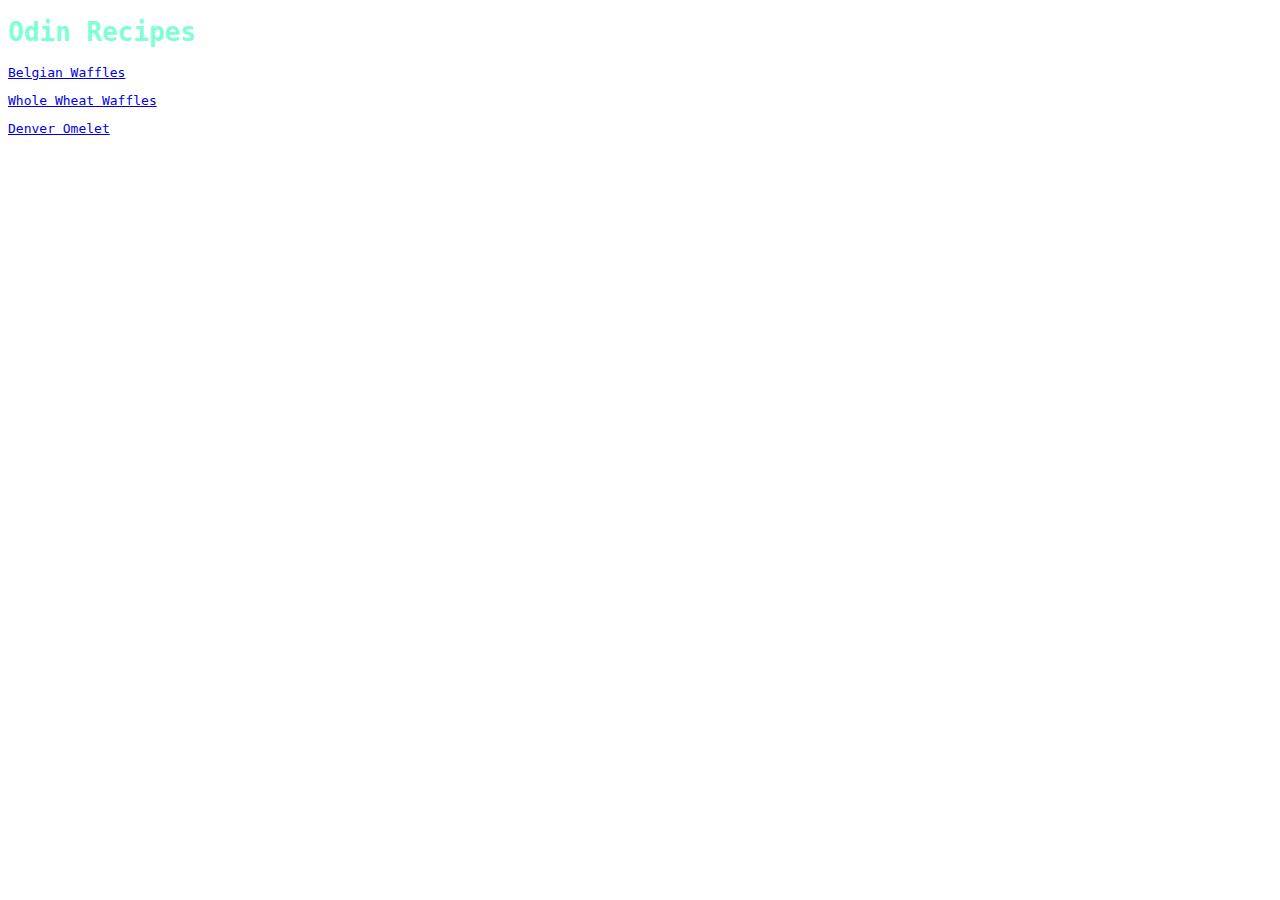
<file: index.html>
<!DOCTYPE html>

<html lang="en">

    <head>
        <meta charset="utf-8">
        <link rel="stylesheet" href="style.css">
        <title>Odin Recipes</title>
    </head>

    <body>
        <h1>Odin Recipes</h1>
        <p><a href="./recipes/belgianwaffles.html">Belgian Waffles</a></p>
        <p><a href="./recipes/wholewheatpancakes.html">Whole Wheat Waffles</a></p>
        <p><a href="./recipes/denveromelet.html">Denver Omelet</a></p>
    </body>

</html>
</file>
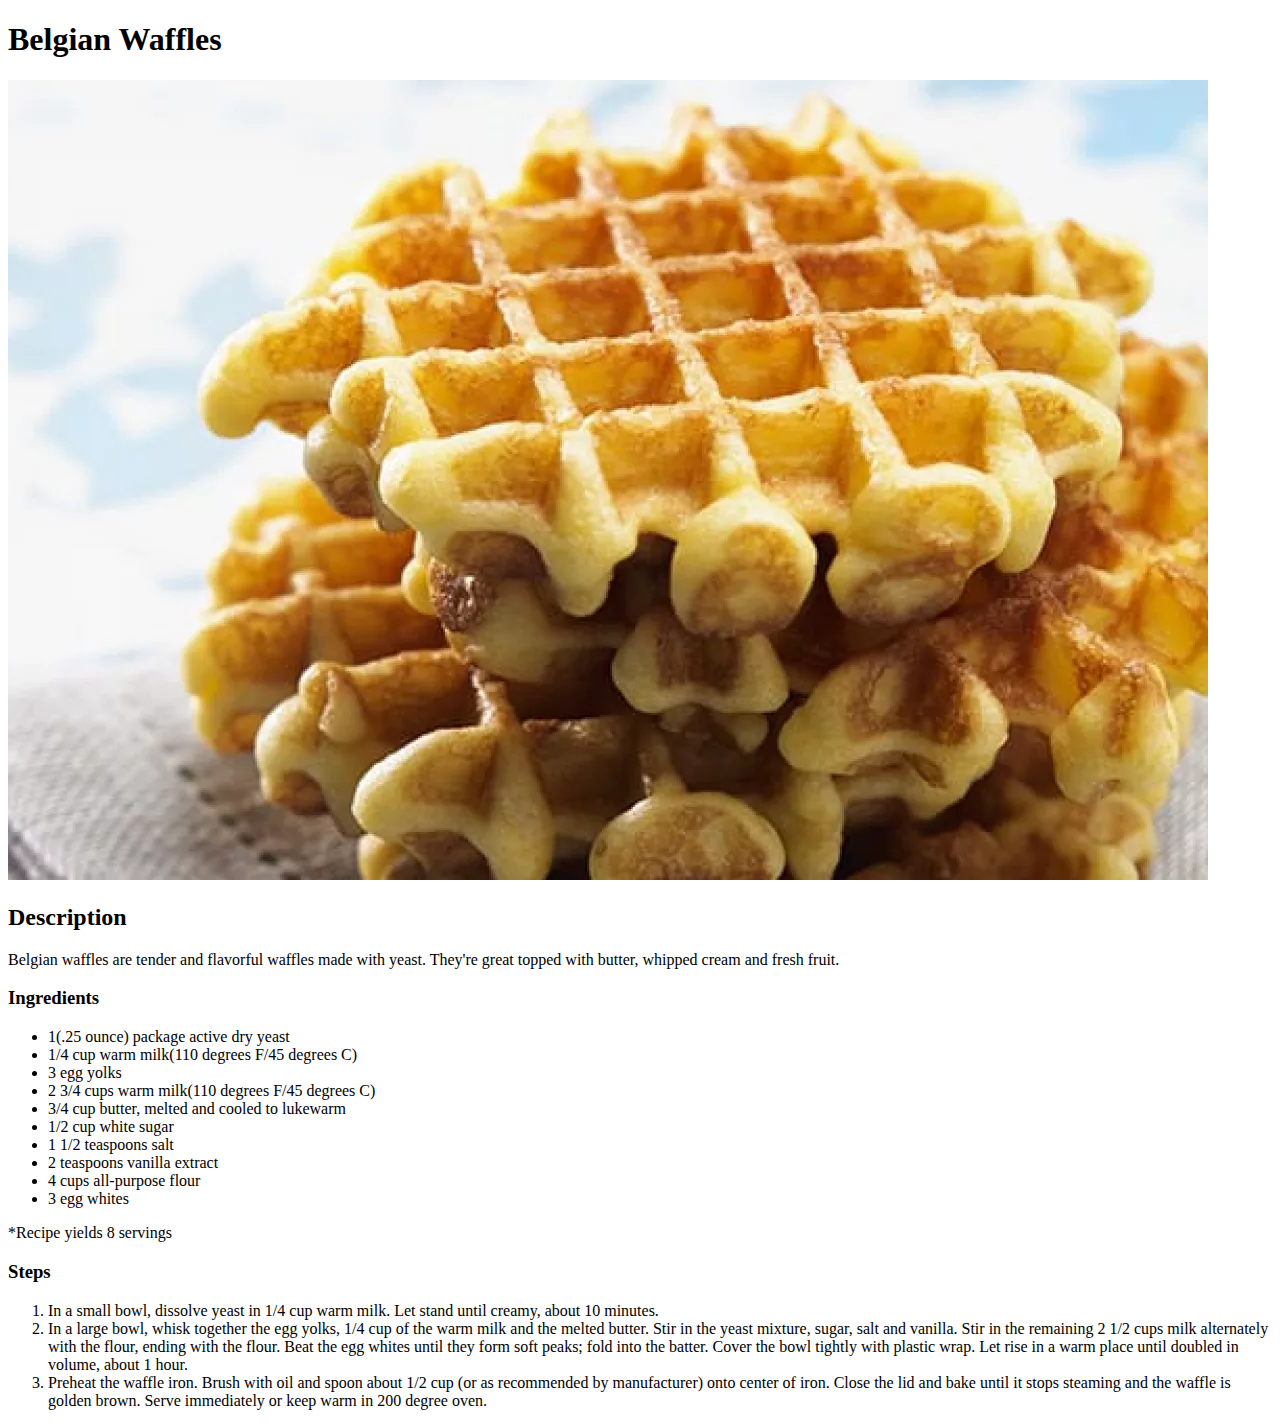
<file: recipes/belgianwaffles.html>
<!DOCTYPE html>

<html lang="en">
    <head>
        <meta charset="utf-8">
        <title>Belgian Waffles</title>
    </head>

    <body>
        <h1>Belgian Waffles</h1>
        <p><img src="./img/belgianwaffle.jpg"></p>
        <h2>Description</h2>
        <p>Belgian waffles are tender and flavorful waffles made with yeast. 
            They're great topped with butter, whipped cream and fresh fruit.</p>

        <h3>Ingredients</h3>
        <ul>
            <li>1(.25 ounce) package active dry yeast</li>
            <li>1/4 cup warm milk(110 degrees F/45 degrees C)</li>
            <li>3 egg yolks</li>
            <li>2 3/4 cups warm milk(110 degrees F/45 degrees C)</li>
            <li>3/4 cup butter, melted and cooled to lukewarm</li>
            <li>1/2 cup white sugar</li>
            <li>1 1/2 teaspoons salt</li>
            <li>2 teaspoons vanilla extract</li>
            <li>4 cups all-purpose flour</li>
            <li>3 egg whites</li>
        </ul>

        <p>*Recipe yields 8 servings</p>


        <h3>Steps</h3>
        <ol>
            <li>In a small bowl, dissolve yeast in 1/4 cup warm milk. Let stand until creamy, about 10 minutes.</li>
            <li>In a large bowl, whisk together the egg yolks, 1/4 cup of the warm milk and the melted butter. Stir in the yeast mixture, sugar, salt and vanilla. Stir in the remaining 2 1/2 cups milk alternately with the flour, ending with the flour. Beat the egg whites until they form soft peaks; fold into the batter. Cover the bowl tightly with plastic wrap. Let rise in a warm place until doubled in volume, about 1 hour.</li>
            <li>Preheat the waffle iron. Brush with oil and spoon about 1/2 cup (or as recommended by manufacturer) onto center of iron. Close the lid and bake until it stops steaming and the waffle is golden brown. Serve immediately or keep warm in 200 degree oven.</li>
        </ol>

    </body>
</html>
</file>
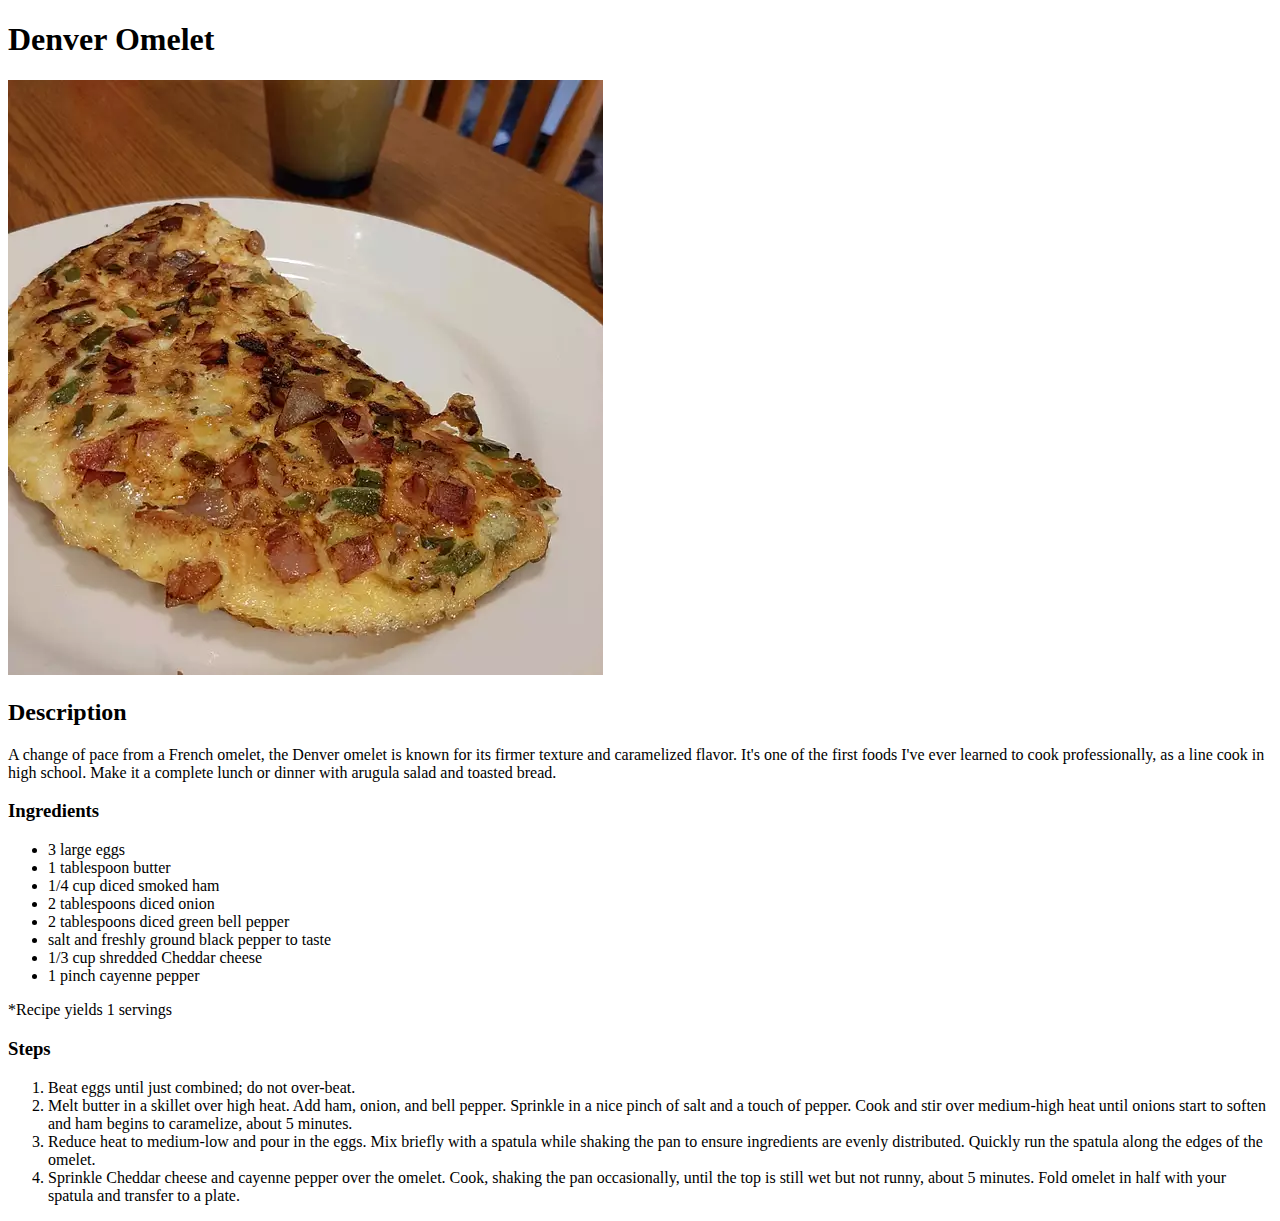
<file: recipes/denveromelet.html>
<!DOCTYPE html>

<html lang="en">
    <head>
        <meta charset="utf-8">
        <title>Denver Omelet</title>
    </head>

    <body>
        <h1>Denver Omelet</h1>
        <p><img src="./img/denveromelet.jpg"></p>
        <h2>Description</h2>
        <p>A change of pace from a French omelet, the Denver omelet is known for its firmer texture and caramelized flavor. It's one of the first foods I've ever learned to cook professionally, as a line cook in high school. Make it a complete lunch or dinner with arugula salad and toasted bread.</p>

        <h3>Ingredients</h3>
        <ul>
            <li>3 large eggs</li>
            <li>1 tablespoon butter</li>
            <li>1/4 cup diced smoked ham</li>
            <li>2 tablespoons diced onion</li>
            <li>2 tablespoons diced green bell pepper</li>
            <li>salt and freshly ground black pepper to taste</li>
            <li>1/3 cup shredded Cheddar cheese</li>
            <li>1 pinch cayenne pepper</li>
        </ul>

        <p>*Recipe yields 1 servings</p>


        <h3>Steps</h3>
        <ol>
            <li>Beat eggs until just combined; do not over-beat.</li>
            <li>Melt butter in a skillet over high heat. Add ham, onion, and bell pepper. Sprinkle in a nice pinch of salt and a touch of pepper. Cook and stir over medium-high heat until onions start to soften and ham begins to caramelize, about 5 minutes.</li>
            <li>Reduce heat to medium-low and pour in the eggs. Mix briefly with a spatula while shaking the pan to ensure ingredients are evenly distributed. Quickly run the spatula along the edges of the omelet.</li>
            <li>Sprinkle Cheddar cheese and cayenne pepper over the omelet. Cook, shaking the pan occasionally, until the top is still wet but not runny, about 5 minutes. Fold omelet in half with your spatula and transfer to a plate.</li>
        </ol>

    </body>
</html>
</file>
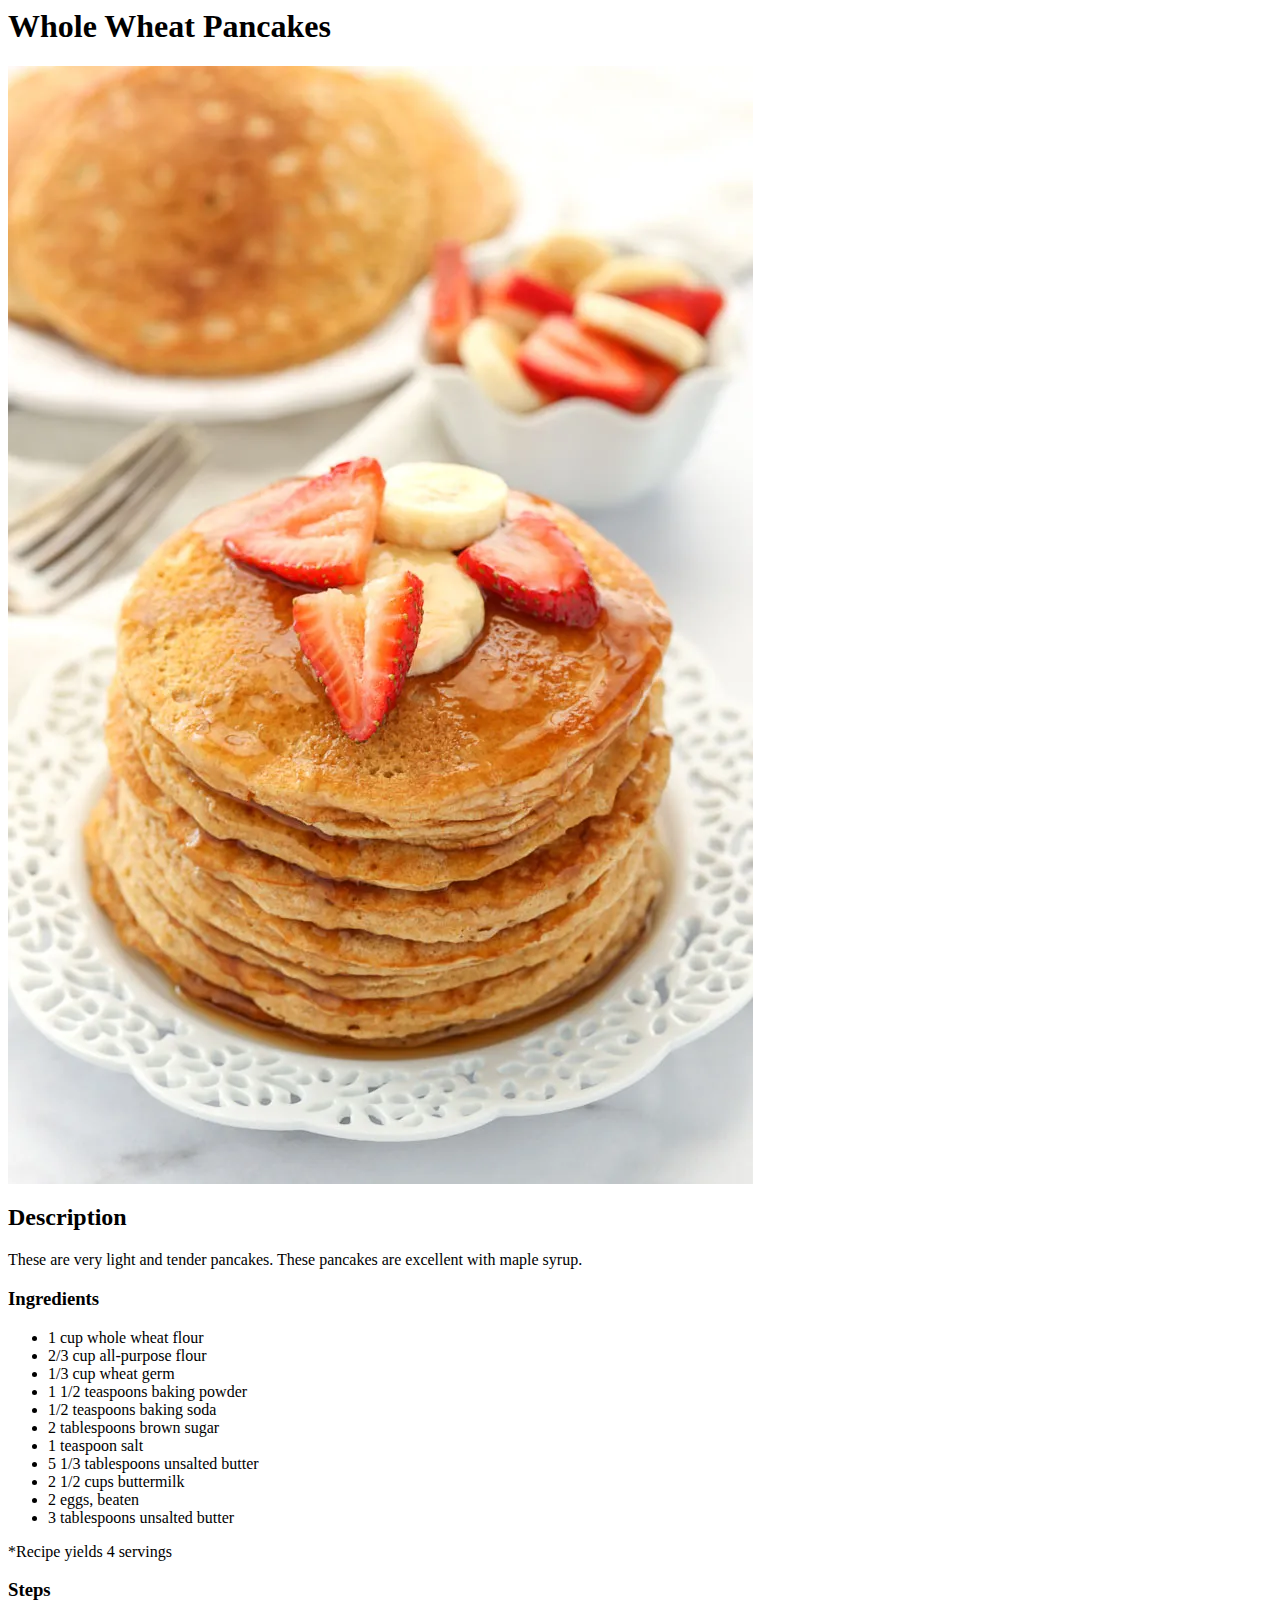
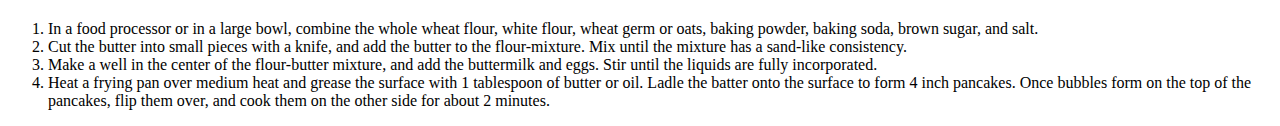
<file: recipes/wholewheatpancakes.html>
<!DOCTYPE>

<html lang="en">
    <head>
        <meta charset="utf-8">
        <title>Whole Wheat Pancakes</title>
    </head>

    <body>
        <h1>Whole Wheat Pancakes</h1>
        <img src="./img/wholewheatpancakes.jpg">
        <h2>Description</h2>
        <p>These are very light and tender pancakes. These pancakes are excellent with maple syrup.</p>

        <h3>Ingredients</h3>
        <ul>
            <li>1 cup whole wheat flour</li>
            <li>2/3 cup all-purpose flour</li>
            <li>1/3 cup wheat germ</li>
            <li>1 1/2 teaspoons baking powder</li>
            <li>1/2 teaspoons baking soda</li>
            <li>2 tablespoons brown sugar</li>
            <li>1 teaspoon salt</li>
            <li>5 1/3 tablespoons unsalted butter</li>
            <li>2 1/2 cups buttermilk</li>
            <li>2 eggs, beaten</li>
            <li>3 tablespoons unsalted butter</li>
        </ul>

        <p>*Recipe yields 4 servings</p>


        <h3>Steps</h3>
        <ol>
            <li>In a food processor or in a large bowl, combine the whole wheat flour, white flour, wheat germ or oats, baking powder, baking soda, brown sugar, and salt.</li>
            <li>Cut the butter into small pieces with a knife, and add the butter to the flour-mixture. Mix until the mixture has a sand-like consistency.</li>
            <li>Make a well in the center of the flour-butter mixture, and add the buttermilk and eggs. Stir until the liquids are fully incorporated.</li>
            <li>Heat a frying pan over medium heat and grease the surface with 1 tablespoon of butter or oil. Ladle the batter onto the surface to form 4 inch pancakes. Once bubbles form on the top of the pancakes, flip them over, and cook them on the other side for about 2 minutes.</li>
        </ol>
    </body>

</html>
</file>
<file: style.css>
h1 {
    font-family: monospace;
    color: aquamarine;
}

p {
    font-family: monospace;
    
}
</file>
